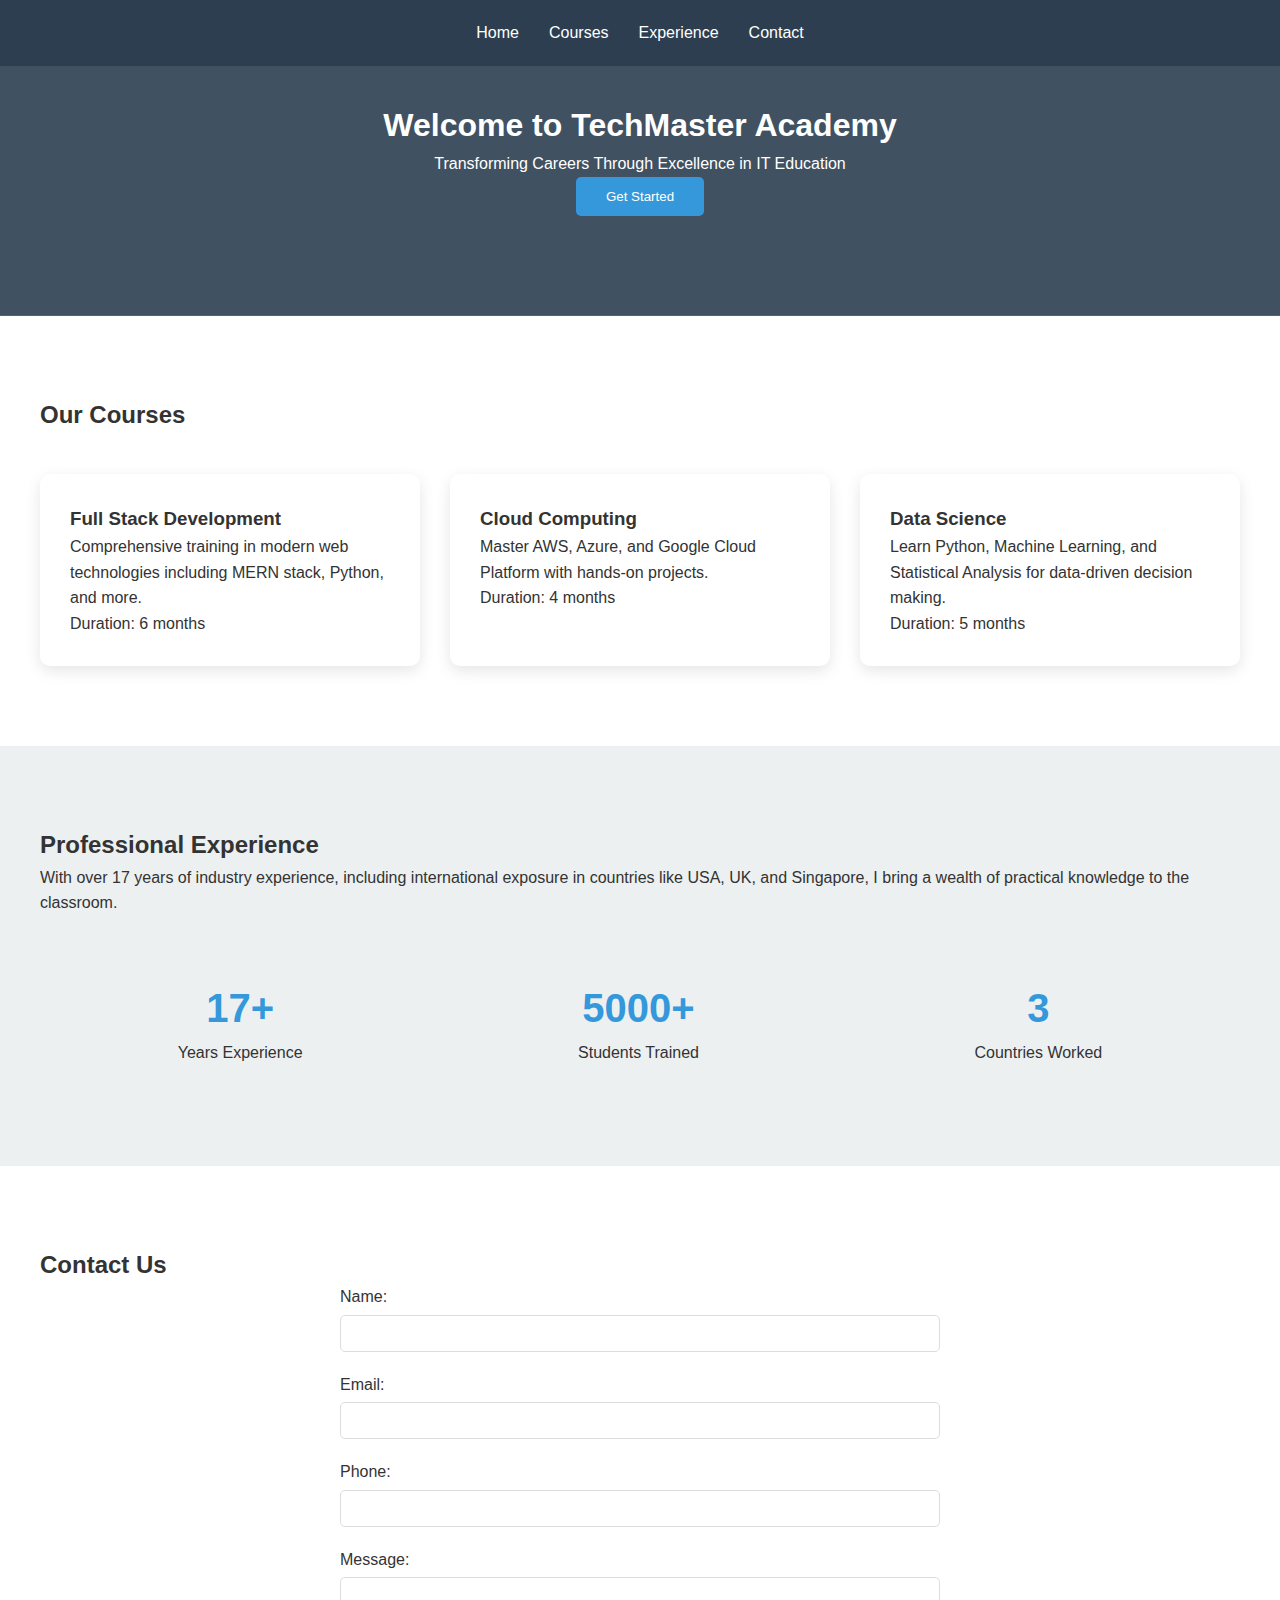
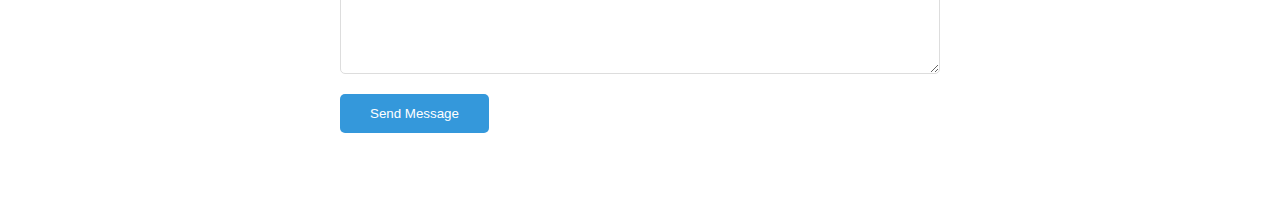
<file: index.html>
<html><head><base href="/" /><title>TechMaster Academy - Professional IT Training</title><style>
:root {
  --primary: #2c3e50;
  --secondary: #3498db;
  --accent: #e74c3c;
  --light: #ecf0f1;
}

* {
  margin: 0;
  padding: 0;
  box-sizing: border-box;
  font-family: 'Poppins', sans-serif;
}

body {
  line-height: 1.6;
  color: #333;
}

.header {
  background: linear-gradient(rgba(44, 62, 80, 0.9), rgba(44, 62, 80, 0.9)),
              url('https://images.unsplash.com/photo-1524178232363-1fb2b075b655?ixlib=rb-4.0.3');
  background-size: cover;
  background-position: center;
  color: white;
  padding: 100px 20px;
  text-align: center;
}

.navbar {
  position: fixed;
  width: 100%;
  top: 0;
  background: var(--primary);
  padding: 20px;
  z-index: 1000;
}

.navbar ul {
  list-style: none;
  display: flex;
  justify-content: center;
  gap: 30px;
}

.navbar a {
  color: white;
  text-decoration: none;
  font-weight: 500;
  transition: color 0.3s;
}

.navbar a:hover {
  color: var(--secondary);
}

.section {
  padding: 80px 20px;
}

.container {
  max-width: 1200px;
  margin: 0 auto;
}

.cards {
  display: grid;
  grid-template-columns: repeat(auto-fit, minmax(300px, 1fr));
  gap: 30px;
  margin-top: 40px;
}

.card {
  background: white;
  padding: 30px;
  border-radius: 10px;
  box-shadow: 0 5px 15px rgba(0,0,0,0.1);
  transition: transform 0.3s;
}

.card:hover {
  transform: translateY(-5px);
}

.contact-form {
  max-width: 600px;
  margin: 0 auto;
}

.form-group {
  margin-bottom: 20px;
}

input, textarea {
  width: 100%;
  padding: 10px;
  border: 1px solid #ddd;
  border-radius: 5px;
  margin-top: 5px;
}

button {
  background: var(--secondary);
  color: white;
  padding: 12px 30px;
  border: none;
  border-radius: 5px;
  cursor: pointer;
  transition: background 0.3s;
}

button:hover {
  background: var(--primary);
}

.highlight {
  color: var(--accent);
}

#experience {
  background: var(--light);
}

.stats {
  display: flex;
  justify-content: space-around;
  flex-wrap: wrap;
  margin-top: 40px;
}

.stat-item {
  text-align: center;
  padding: 20px;
}

.stat-number {
  font-size: 2.5em;
  color: var(--secondary);
  font-weight: bold;
}

</style></head><body>
  <nav class="navbar">
    <ul>
      <li><a href="#home">Home</a></li>
      <li><a href="#courses">Courses</a></li>
      <li><a href="#experience">Experience</a></li>
      <li><a href="#contact">Contact</a></li>
    </ul>
  </nav>

  <header id="home" class="header">
    <div class="container">
      <h1>Welcome to TechMaster Academy</h1>
      <p>Transforming Careers Through Excellence in IT Education</p>
      <button onclick="location.href='#contact'">Get Started</button>
    </div>
  </header>

  <section id="courses" class="section">
    <div class="container">
      <h2>Our Courses</h2>
      <div class="cards">
        <div class="card">
          <h3>Full Stack Development</h3>
          <p>Comprehensive training in modern web technologies including MERN stack, Python, and more.</p>
          <p>Duration: 6 months</p>
        </div>
        <div class="card">
          <h3>Cloud Computing</h3>
          <p>Master AWS, Azure, and Google Cloud Platform with hands-on projects.</p>
          <p>Duration: 4 months</p>
        </div>
        <div class="card">
          <h3>Data Science</h3>
          <p>Learn Python, Machine Learning, and Statistical Analysis for data-driven decision making.</p>
          <p>Duration: 5 months</p>
        </div>
      </div>
    </div>
  </section>

  <section id="experience" class="section">
    <div class="container">
      <h2>Professional Experience</h2>
      <p>With over 17 years of industry experience, including international exposure in countries like USA, UK, and Singapore, I bring a wealth of practical knowledge to the classroom.</p>
      
      <div class="stats">
        <div class="stat-item">
          <div class="stat-number">17+</div>
          <div>Years Experience</div>
        </div>
        <div class="stat-item">
          <div class="stat-number">5000+</div>
          <div>Students Trained</div>
        </div>
        <div class="stat-item">
          <div class="stat-number">3</div>
          <div>Countries Worked</div>
        </div>
      </div>
    </div>
  </section>

  <section id="contact" class="section">
    <div class="container">
      <h2>Contact Us</h2>
      <div class="contact-form">
        <form id="contactForm" onsubmit="return handleSubmit(event)">
          <div class="form-group">
            <label for="name">Name:</label>
            <input type="text" id="name" required>
          </div>
          <div class="form-group">
            <label for="email">Email:</label>
            <input type="email" id="email" required>
          </div>
          <div class="form-group">
            <label for="phone">Phone:</label>
            <input type="tel" id="phone" required>
          </div>
          <div class="form-group">
            <label for="message">Message:</label>
            <textarea id="message" rows="5" required></textarea>
          </div>
          <button type="submit">Send Message</button>
        </form>
      </div>
    </div>
  </section>

  <script>
    // Smooth scrolling for anchor links
    document.querySelectorAll('a[href^="#"]').forEach(anchor => {
      anchor.addEventListener('click', function (e) {
        e.preventDefault();
        document.querySelector(this.getAttribute('href')).scrollIntoView({
          behavior: 'smooth'
        });
      });
    });

    // Form handling
    function handleSubmit(event) {
      event.preventDefault();
      const formData = {
        name: document.getElementById('name').value,
        email: document.getElementById('email').value,
        phone: document.getElementById('phone').value,
        message: document.getElementById('message').value
      };
      
      console.log('Form submitted:', formData);
      alert('Thank you for your message! We will get back to you soon.');
      event.target.reset();
      return false;
    }

    // Navbar scroll effect
    window.addEventListener('scroll', function() {
      if (window.scrollY > 50) {
        document.querySelector('.navbar').style.background = 'rgba(44, 62, 80, 0.9)';
      } else {
        document.querySelector('.navbar').style.background = 'var(--primary)';
      }
    });
  </script>
</body></html>
</file>
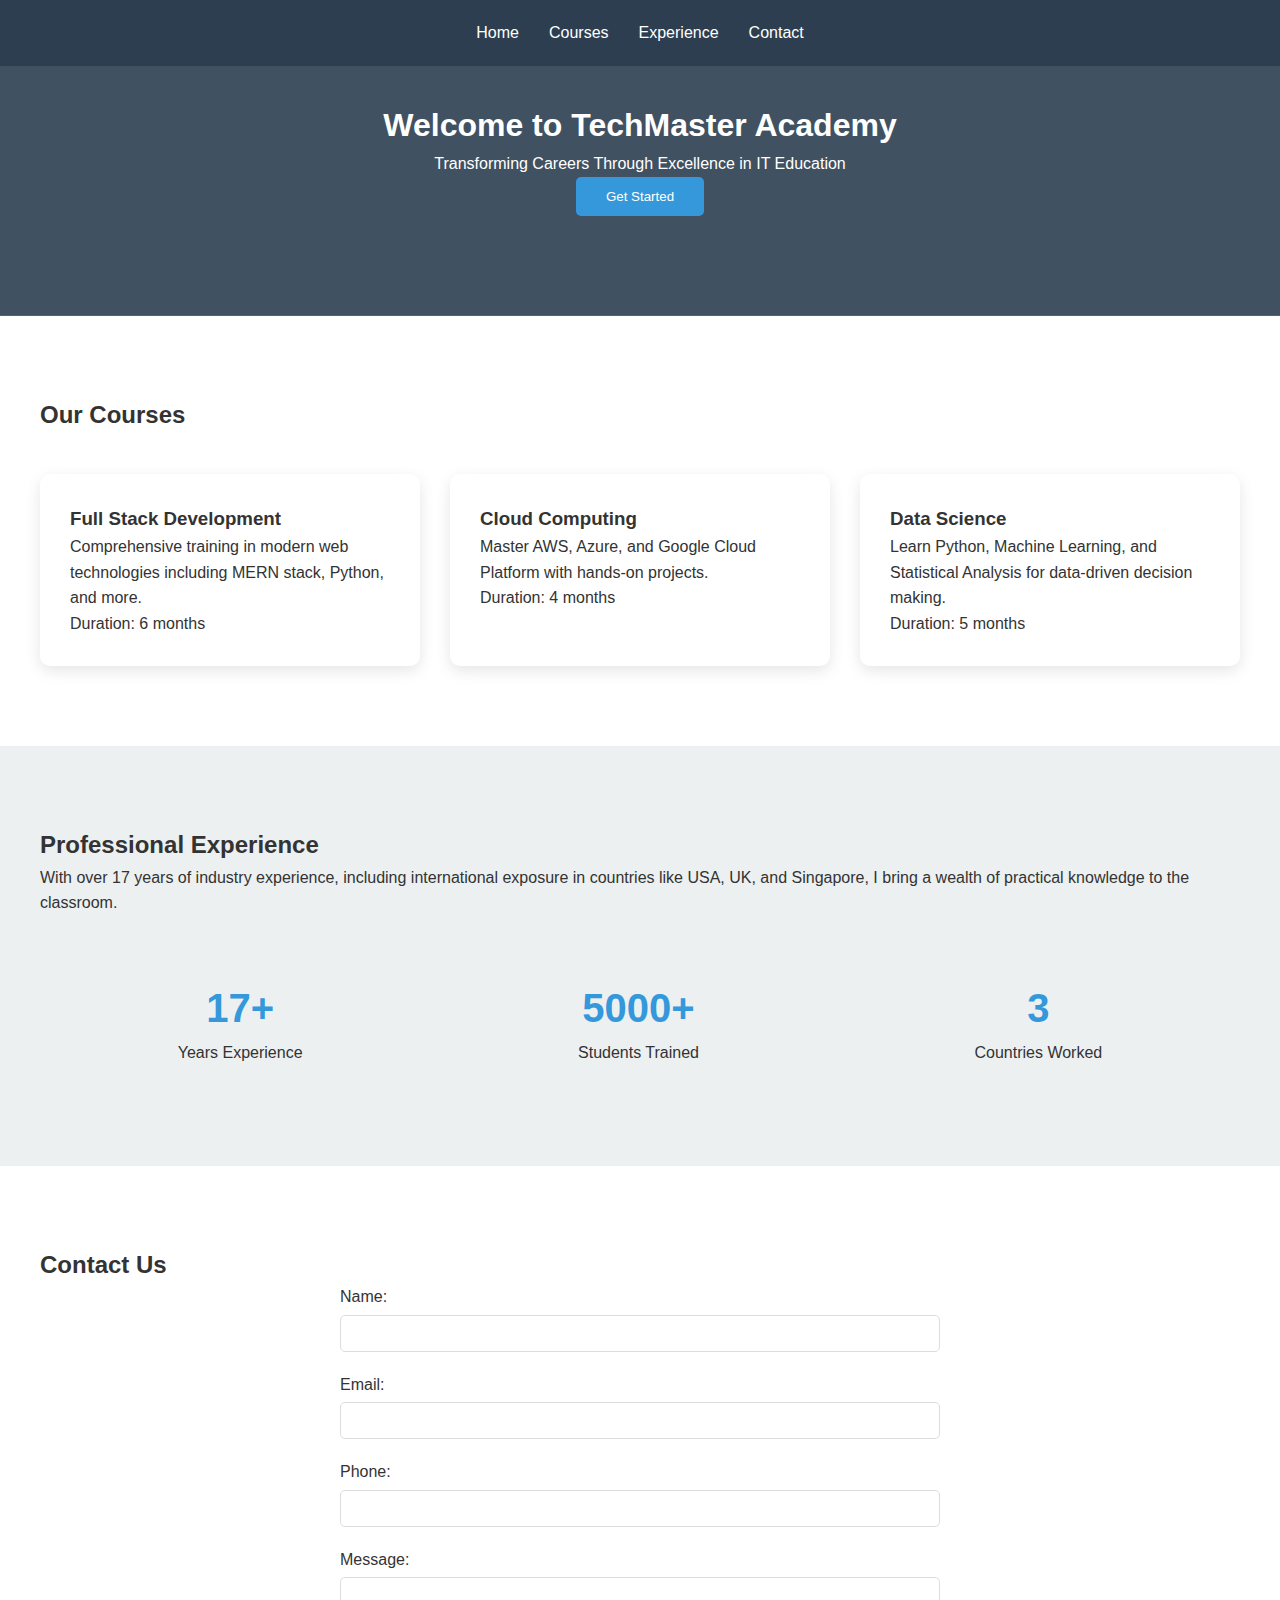
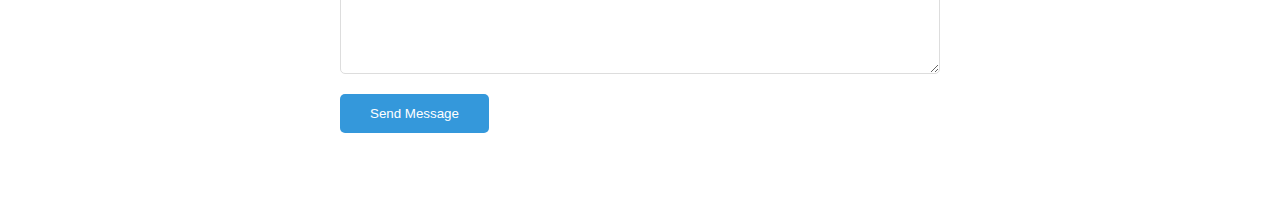
<file: Sample29112401.html>
<html><head><base href="/" /><title>TechMaster Academy - Professional IT Training</title><style>
:root {
  --primary: #2c3e50;
  --secondary: #3498db;
  --accent: #e74c3c;
  --light: #ecf0f1;
}

* {
  margin: 0;
  padding: 0;
  box-sizing: border-box;
  font-family: 'Poppins', sans-serif;
}

body {
  line-height: 1.6;
  color: #333;
}

.header {
  background: linear-gradient(rgba(44, 62, 80, 0.9), rgba(44, 62, 80, 0.9)),
              url('https://images.unsplash.com/photo-1524178232363-1fb2b075b655?ixlib=rb-4.0.3');
  background-size: cover;
  background-position: center;
  color: white;
  padding: 100px 20px;
  text-align: center;
}

.navbar {
  position: fixed;
  width: 100%;
  top: 0;
  background: var(--primary);
  padding: 20px;
  z-index: 1000;
}

.navbar ul {
  list-style: none;
  display: flex;
  justify-content: center;
  gap: 30px;
}

.navbar a {
  color: white;
  text-decoration: none;
  font-weight: 500;
  transition: color 0.3s;
}

.navbar a:hover {
  color: var(--secondary);
}

.section {
  padding: 80px 20px;
}

.container {
  max-width: 1200px;
  margin: 0 auto;
}

.cards {
  display: grid;
  grid-template-columns: repeat(auto-fit, minmax(300px, 1fr));
  gap: 30px;
  margin-top: 40px;
}

.card {
  background: white;
  padding: 30px;
  border-radius: 10px;
  box-shadow: 0 5px 15px rgba(0,0,0,0.1);
  transition: transform 0.3s;
}

.card:hover {
  transform: translateY(-5px);
}

.contact-form {
  max-width: 600px;
  margin: 0 auto;
}

.form-group {
  margin-bottom: 20px;
}

input, textarea {
  width: 100%;
  padding: 10px;
  border: 1px solid #ddd;
  border-radius: 5px;
  margin-top: 5px;
}

button {
  background: var(--secondary);
  color: white;
  padding: 12px 30px;
  border: none;
  border-radius: 5px;
  cursor: pointer;
  transition: background 0.3s;
}

button:hover {
  background: var(--primary);
}

.highlight {
  color: var(--accent);
}

#experience {
  background: var(--light);
}

.stats {
  display: flex;
  justify-content: space-around;
  flex-wrap: wrap;
  margin-top: 40px;
}

.stat-item {
  text-align: center;
  padding: 20px;
}

.stat-number {
  font-size: 2.5em;
  color: var(--secondary);
  font-weight: bold;
}

</style></head><body>
  <nav class="navbar">
    <ul>
      <li><a href="#home">Home</a></li>
      <li><a href="#courses">Courses</a></li>
      <li><a href="#experience">Experience</a></li>
      <li><a href="#contact">Contact</a></li>
    </ul>
  </nav>

  <header id="home" class="header">
    <div class="container">
      <h1>Welcome to TechMaster Academy</h1>
      <p>Transforming Careers Through Excellence in IT Education</p>
      <button onclick="location.href='#contact'">Get Started</button>
    </div>
  </header>

  <section id="courses" class="section">
    <div class="container">
      <h2>Our Courses</h2>
      <div class="cards">
        <div class="card">
          <h3>Full Stack Development</h3>
          <p>Comprehensive training in modern web technologies including MERN stack, Python, and more.</p>
          <p>Duration: 6 months</p>
        </div>
        <div class="card">
          <h3>Cloud Computing</h3>
          <p>Master AWS, Azure, and Google Cloud Platform with hands-on projects.</p>
          <p>Duration: 4 months</p>
        </div>
        <div class="card">
          <h3>Data Science</h3>
          <p>Learn Python, Machine Learning, and Statistical Analysis for data-driven decision making.</p>
          <p>Duration: 5 months</p>
        </div>
      </div>
    </div>
  </section>

  <section id="experience" class="section">
    <div class="container">
      <h2>Professional Experience</h2>
      <p>With over 17 years of industry experience, including international exposure in countries like USA, UK, and Singapore, I bring a wealth of practical knowledge to the classroom.</p>
      
      <div class="stats">
        <div class="stat-item">
          <div class="stat-number">17+</div>
          <div>Years Experience</div>
        </div>
        <div class="stat-item">
          <div class="stat-number">5000+</div>
          <div>Students Trained</div>
        </div>
        <div class="stat-item">
          <div class="stat-number">3</div>
          <div>Countries Worked</div>
        </div>
      </div>
    </div>
  </section>

  <section id="contact" class="section">
    <div class="container">
      <h2>Contact Us</h2>
      <div class="contact-form">
        <form id="contactForm" onsubmit="return handleSubmit(event)">
          <div class="form-group">
            <label for="name">Name:</label>
            <input type="text" id="name" required>
          </div>
          <div class="form-group">
            <label for="email">Email:</label>
            <input type="email" id="email" required>
          </div>
          <div class="form-group">
            <label for="phone">Phone:</label>
            <input type="tel" id="phone" required>
          </div>
          <div class="form-group">
            <label for="message">Message:</label>
            <textarea id="message" rows="5" required></textarea>
          </div>
          <button type="submit">Send Message</button>
        </form>
      </div>
    </div>
  </section>

  <script>
    // Smooth scrolling for anchor links
    document.querySelectorAll('a[href^="#"]').forEach(anchor => {
      anchor.addEventListener('click', function (e) {
        e.preventDefault();
        document.querySelector(this.getAttribute('href')).scrollIntoView({
          behavior: 'smooth'
        });
      });
    });

    // Form handling
    function handleSubmit(event) {
      event.preventDefault();
      const formData = {
        name: document.getElementById('name').value,
        email: document.getElementById('email').value,
        phone: document.getElementById('phone').value,
        message: document.getElementById('message').value
      };
      
      console.log('Form submitted:', formData);
      alert('Thank you for your message! We will get back to you soon.');
      event.target.reset();
      return false;
    }

    // Navbar scroll effect
    window.addEventListener('scroll', function() {
      if (window.scrollY > 50) {
        document.querySelector('.navbar').style.background = 'rgba(44, 62, 80, 0.9)';
      } else {
        document.querySelector('.navbar').style.background = 'var(--primary)';
      }
    });
  </script>
</body></html>
</file>
